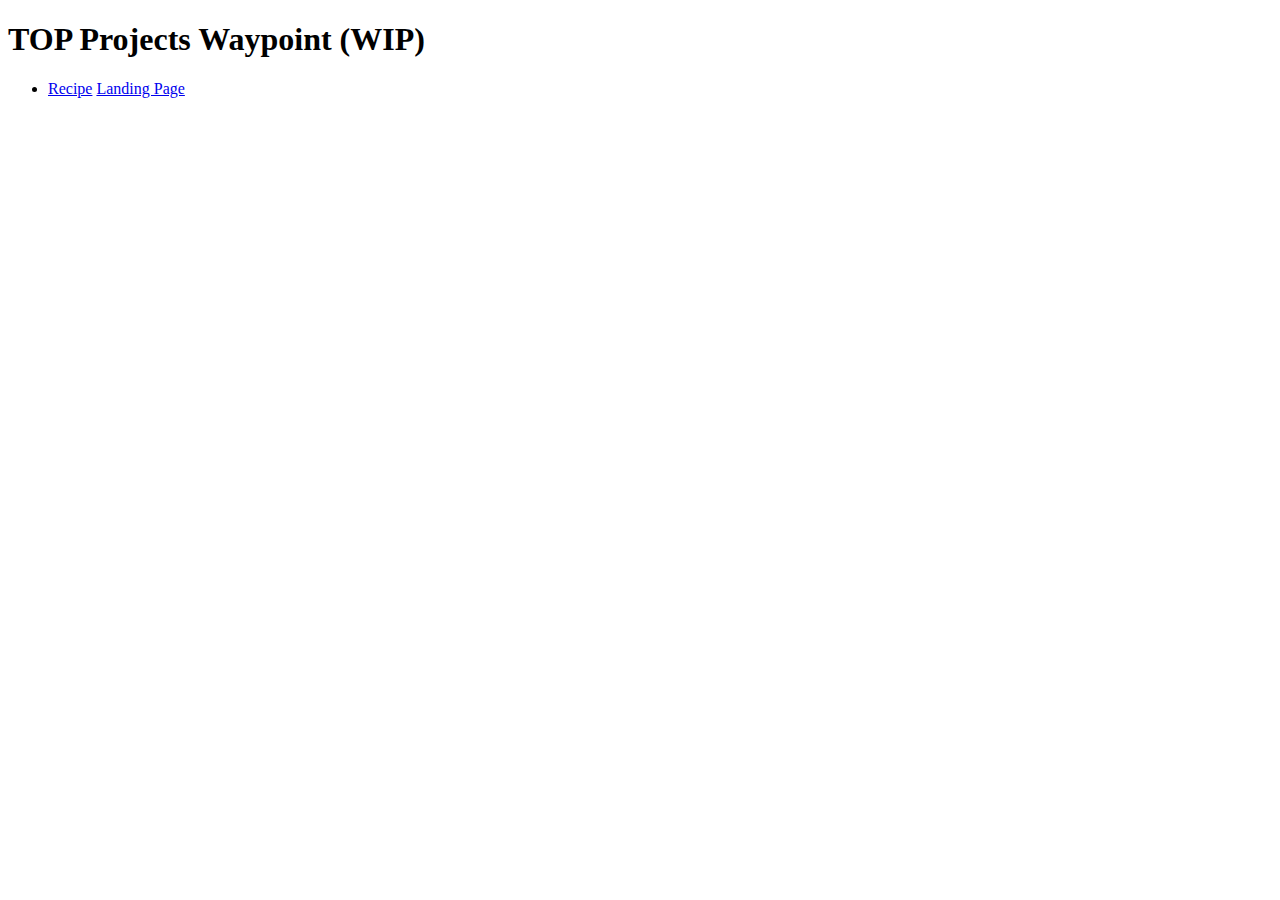
<file: index.html>
<!DOCTYPE html>
<html lang="en">
<head>
    <meta charset="UTF-8">
    <title>Project Waypoint</title>
</head>
<body>
    <h1>TOP Projects Waypoint (WIP)</h1>
    <ul>
        <li>
            <a href="1-recipes/index.html">Recipe</a>
            <a href="2-landing-page/index.html">Landing Page </a>
        </li>
    </ul>
</body>
</html>
</file>
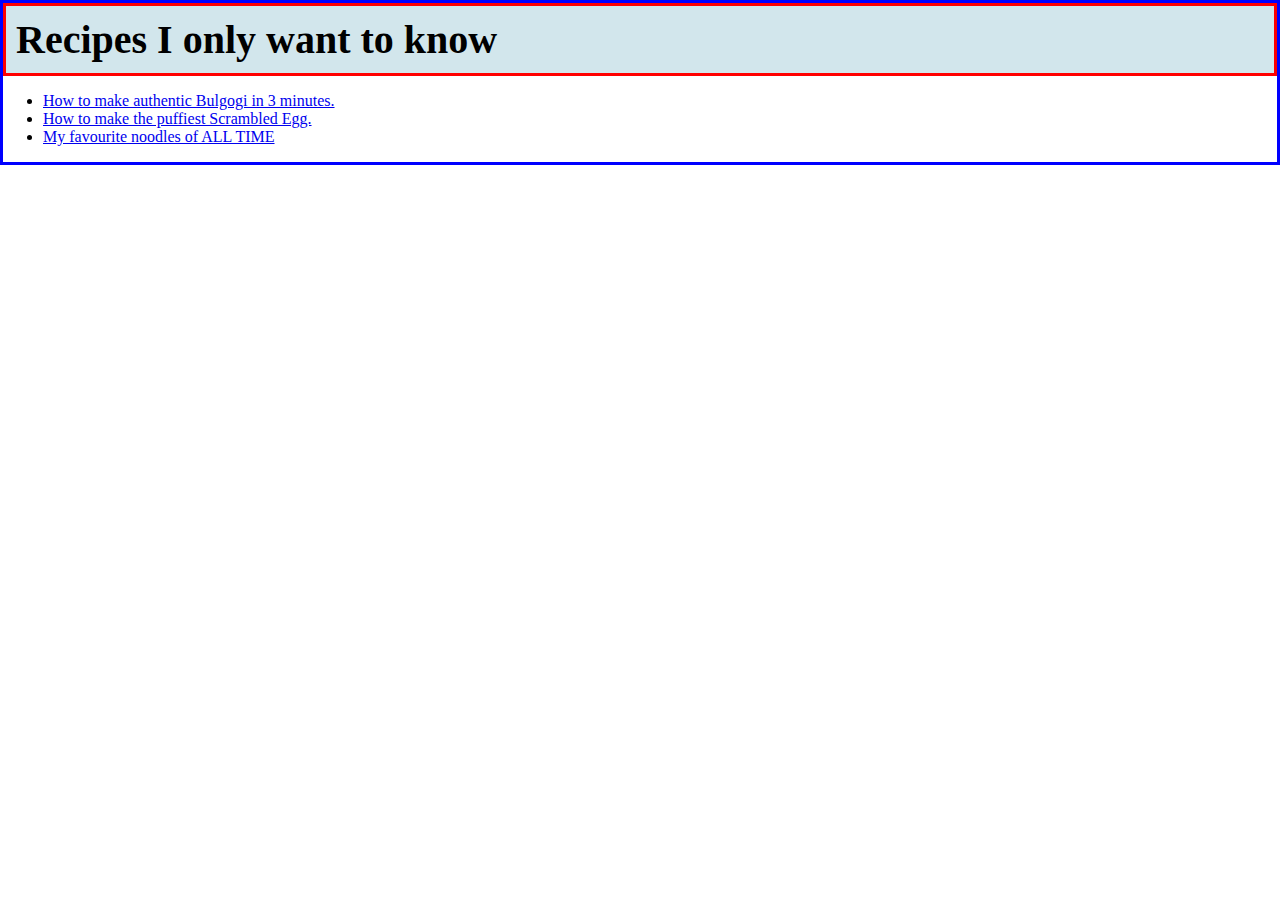
<file: 1-recipes/index.html>
<!DOCTYPE html>
<html lang="en">
    <head>
        <meta charset="utf-8">
        <link rel="stylesheet" href="style.css">
        <title> Recipe </title>
    </head>

    <body>
        <div class="heading">Recipes I only want to know</div>
        <ul>
            <li><a href="recipes/bulgogi.html">How to make authentic Bulgogi in 3 minutes.</a>
            </li>

            <li><a href="recipes/scramegg.html">How to make the puffiest Scrambled Egg.</a>
            </li>

            <li>
                <a href="recipes/beefnoodles.html">My favourite noodles of ALL TIME</a>
            </li>

        </ul>
        
    </body>
</html>
</file>
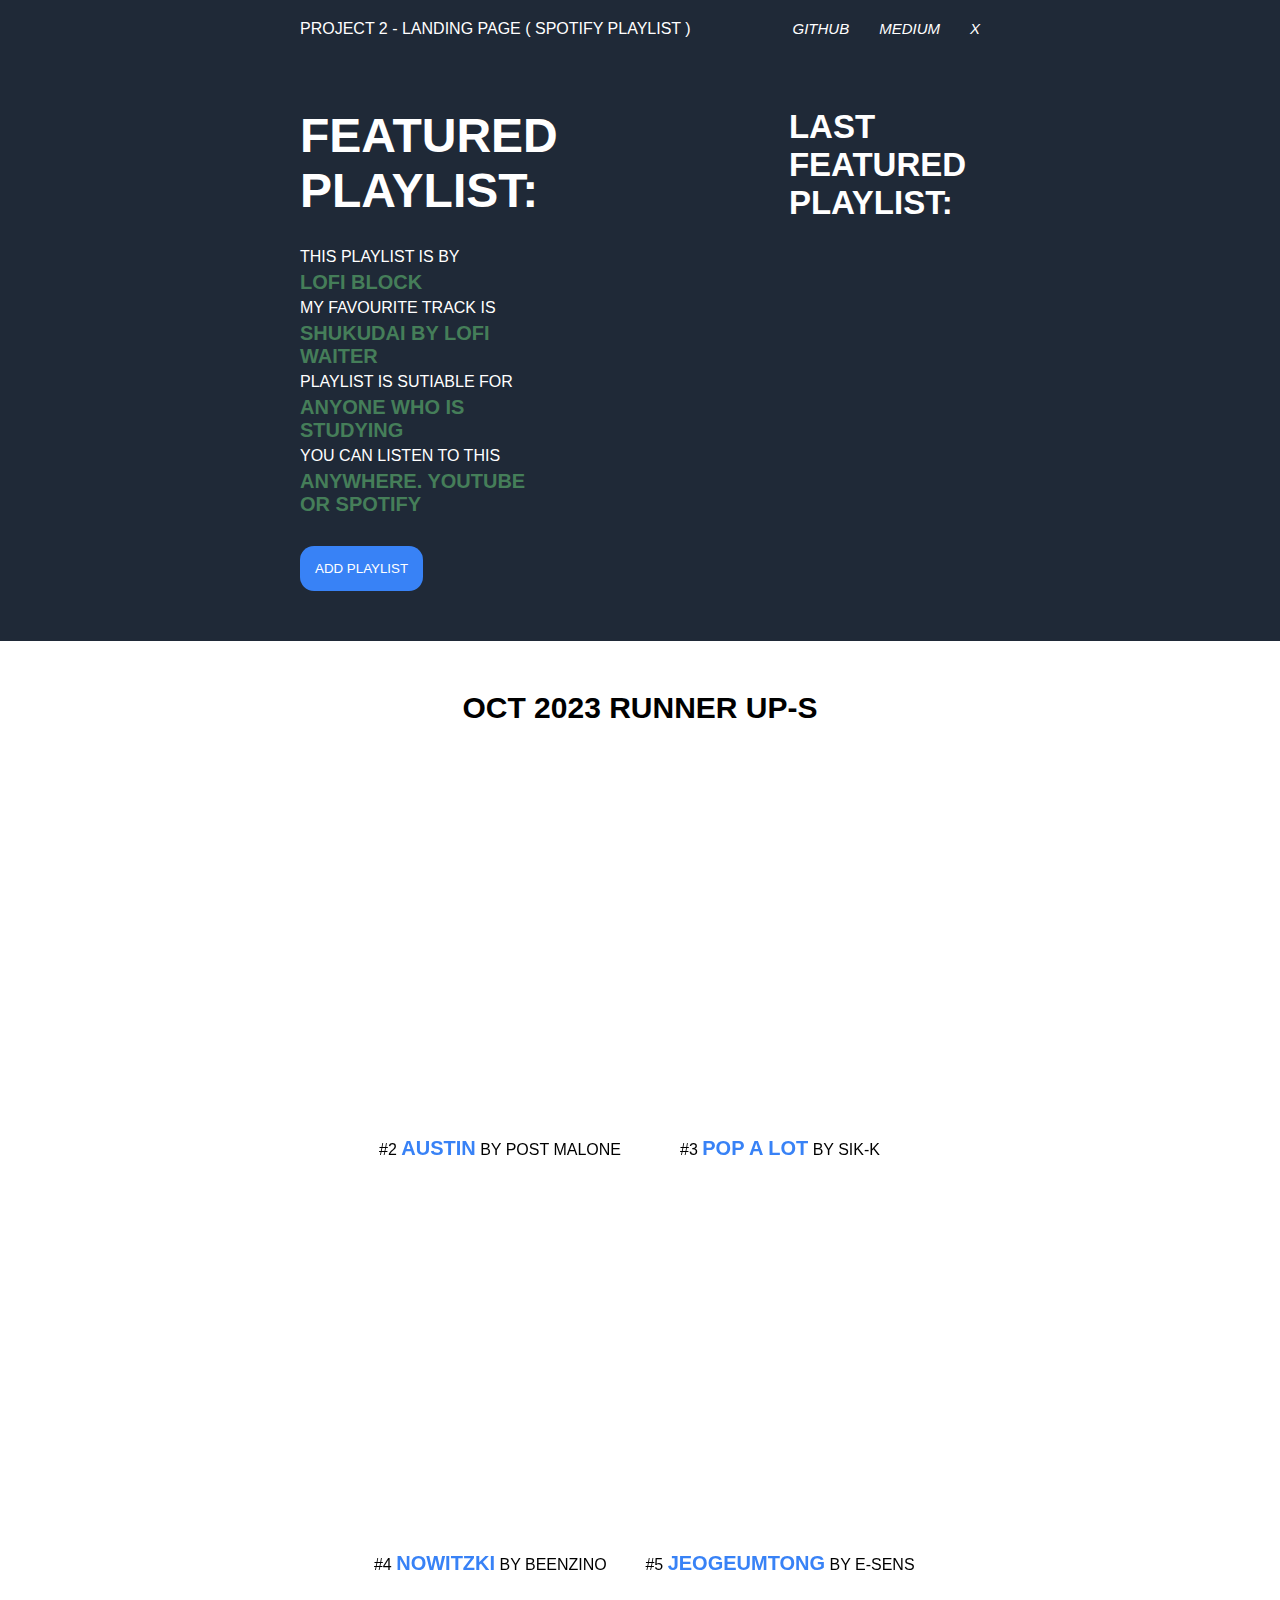
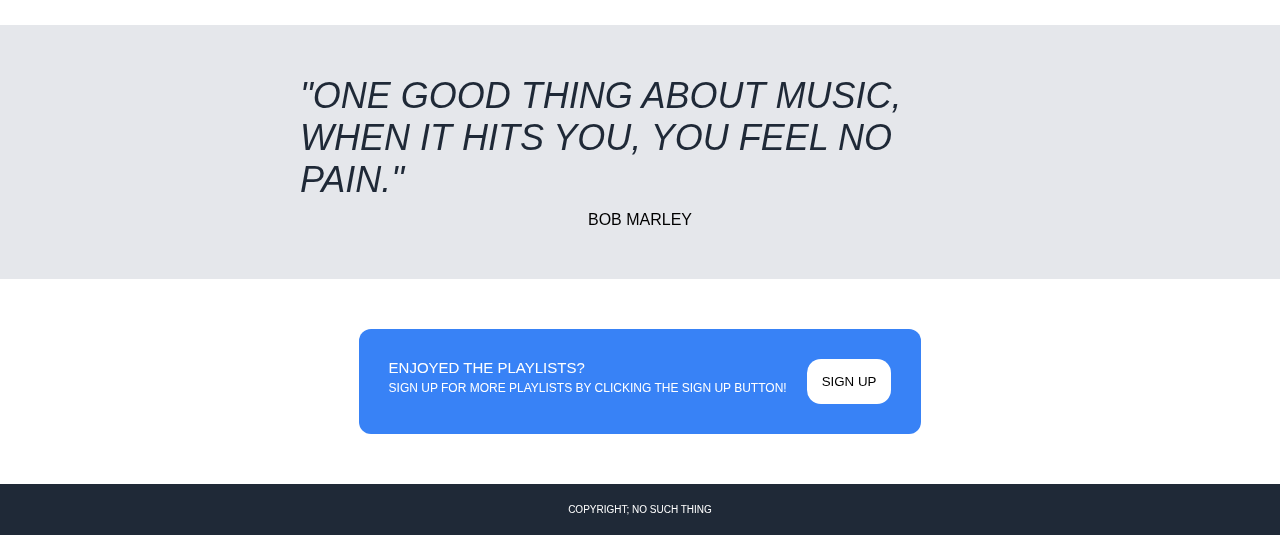
<file: 2-landing-page/index.html>
<!DOCTYPE html>
<html lang="en">
<head>
    <meta charset="UTF-8">
    <meta name="viewport" content="width=device-width, initial-scale=1.0">
    <link rel="stylesheet" href="style.css">
    <title>Project: Landing-page</title>
</head>

<body>
    <div class="header">
        <div class="logo">
                Project 2 - Landing Page ( Spotify Playlist )
        </div>
        <ul>
            <li><a href="#">Github</a></li>
            <li><a href="#">Medium</a></li>
            <li><a href="#">X</a></li>
        </ul>
    </div>

    <div class="intro">
        <div class="content">
            <div class="title">Featured Playlist:</div>
            <div class="content-list">
                <div>This playlist is by</div>
                <div><b>Lofi block</b></div>
                <div>My favourite track is</div>
                <div><b>Shukudai by LoFi Waiter</b></div>
                <div>Playlist is sutiable for</div>
                <div><b>Anyone who is studying</b></div>
                <div>You can listen to this</div>
                <div><b>anywhere. youtube or spotify</b></div>
            </div>
            <button class="content-button">ADD PLAYLIST</button>
        </div>
        <div class="featured-playlist">
            <iframe style="border-radius:12px" src="https://open.spotify.com/embed/playlist/671ZWlQMPSY2IO6Ot7b57V?utm_source=generator" width="100%" frameBorder="0" allowfullscreen="" allow="autoplay; clipboard-write; encrypted-media; fullscreen; picture-in-picture" loading="lazy"></iframe>
        </div>
        <div class="previous-featured">
            <div class="previous-title">
                LAST FEATURED PLAYLIST:
            </div>
            <div class="previous-playlist">
                <iframe style="border-radius:12px" src="https://open.spotify.com/embed/album/4N1fROq2oeyLGAlQ1C1j18?utm_source=generator" width="100%" frameBorder="0" allowfullscreen="" allow="autoplay; clipboard-write; encrypted-media; fullscreen; picture-in-picture" loading="lazy"></iframe>
            </div>
        </div>
    </div>

    <div class="playlists">
        <div class="playlists-header">
            Oct 2023 Runner Up-s
        </div>
        <div class="playlists-content">
            <div class="content-item">
                <iframe style="border-radius:12px" src="https://open.spotify.com/embed/album/6r1lh7fHMB499vGKtIyJLy?utm_source=generator" width="250" frameBorder="0" allowfullscreen="" allow="autoplay; clipboard-write; encrypted-media; fullscreen; picture-in-picture" loading="lazy"></iframe>
                <div class="text">#2 <b>AUSTIN</b> by Post Malone</div>
            </div>
            <div class="content-item">
                <iframe style="border-radius:12px" src="https://open.spotify.com/embed/album/1QbzttUvCTfS4Auh28FsVf?utm_source=generator" width="250" frameBorder="0" allowfullscreen="" allow="autoplay; clipboard-write; encrypted-media; fullscreen; picture-in-picture" loading="lazy"></iframe>                
                <div class="text">#3 <b>POP A LOT</b> by Sik-K</div>
            </div>
            <div class="content-item">
                <iframe style="border-radius:12px" src="https://open.spotify.com/embed/album/2ZcI7Sbm7s2yz8l8wvIyUq?utm_source=generator" width="250" frameBorder="0" allowfullscreen="" allow="autoplay; clipboard-write; encrypted-media; fullscreen; picture-in-picture" loading="lazy"></iframe>                
                <div class="text">#4 <b>NOWITZKI</b> by Beenzino</div>
            </div>
            <div class="content-item">
                <iframe style="border-radius:12px" src="https://open.spotify.com/embed/album/2A5ezsGN5jDoCwGQytDJ1I?utm_source=generator" width="250" frameBorder="0" allowfullscreen="" allow="autoplay; clipboard-write; encrypted-media; fullscreen; picture-in-picture" loading="lazy"></iframe>
                <div class="text">#5 <b>JEOGEUMTONG</b> by E-Sens</div>
            </div>
        </div>
    </div>
    <div class="quote-container">
        <div class="quote">"One good thing about music, when it hits you, you feel no pain."</div>
        <div class="author">Bob Marley</div>
    </div>
    <div class="subscription-container">
        <div class="container-2">
            <div class="subs-left">
                <div class="subs-left-header">Enjoyed the playlists?</div>
                <div class="subs-left-content">Sign up for more playlists by clicking the sign up button!</div>
            </div>
            <div class="subs-right">
                <button>Sign up</button>
            </div>
        </div>
    </div>
    <div class="bottom">
        Copyright; no such thing
    </div>
</body>
</html>
</file>
<file: 1-recipes/style.css>
body{
    margin: auto;
    font-family: Garamond;
    border: solid blue;
}

.heading{
    font-size: 40px;
    font-weight: 600;
    border: solid red;
    padding: 10px;
    background: rgb(210, 230, 236);
}
</file>
<file: 2-landing-page/style.css>
@import url('https://fonts.cdnfonts.com/css/hero-new');

body{
    font-family: 'Hero New', sans-serif;
    text-transform: uppercase;
    margin: auto;
    padding: 0;
}

b{
    font-size: 20px;
    font-weight: 600;
    color: #457e59;
}

iframe{
    display: flex;
    flex-grow: 1;
    min-height: 352px;
    height: 100%;
}

a,
.header,
.intro{
    background: #1F2937;
    color: white;
}

button{
    background: #3882F6;
    color: white;
    text-transform: uppercase;
    padding: 15px;
    border-radius: 14px;
    border: 0px;
    border-color: white;
    transition-duration: 0.5s;
}

button:hover{
    opacity: 0.5;
}


/* FIRST BOX */
.header{
    display: flex;
    flex-direction: row;
    justify-content: space-between;
    padding: 20px 300px;
}

ul{
    list-style: none;
    padding: 0px;
    margin: 0px;
    display: flex;
    align-items: center;
    gap: 30px;
}

a{
    text-decoration: none;
    font-size: 15px;
    font-style: italic;
}

/* SECOND BOX */

.intro{
    padding: 50px 300px;
    display: flex;
    flex-direction: row;
    justify-content: space-between;
    flex-wrap: wrap;
    gap: 20px;
}

.intro .content{
    display: flex;
    flex-direction: column;
    flex-basis: 0;
    flex-grow: 1;
    gap: 30px;
}

.title{
    font-size: 48px;
    font-weight: 800;
}

.content-list{
    display: flex;
    flex-direction: column;
    gap: 5px;
}

.content-button{
    margin-top: auto;
    align-self: flex-start;
}

.featured-playlist{
    display: flex;
    flex-basis: 0;
    flex-grow: 1;
}

.previous-featured{
    display: flex;
    flex-direction: column;
    justify-content: space-between;
    flex-basis: 0;
    flex-grow: 1;
    gap: 10px;
}

.previous-title{
    font-size: 33px;
    font-weight: 800;
}

/* THIRD BOX */
.playlists{
    display: flex;
    flex-direction: column;
    padding: 50px 300px;
    gap: 50px;
}

.playlists .playlists-header{
    font-size: 30px;
    font-weight: 700;
    text-align: center;
}

.playlists .playlists-content{
    display: flex;
    flex-direction: row;
    justify-content: center;
    gap: 30px;
    flex-wrap: wrap;
}

.playlists-content .content-item{
    display: flex;
    flex-direction: column;
    gap: 10px;
    align-items: center;
}

.text b{
    color: #3882F6;
}

/* FOURTH BOX */
.quote-container{
    background: #E5E7EB;
    padding: 50px 300px;
    display: flex;
    flex-direction: column;
    justify-items: center;
    align-items: center;
    gap: 10px;
}

.quote{
    font-size: 36px;
    font-style: italic;
    font-weight: 300;
    color: #1F2937
}

/* FIFTH BOX */
.subscription-container{
    display: flex;
    flex-direction: column;
    justify-content: center;
    align-items: center;
    background: white;
    padding: 50px 300px;
}
.container-2{
    display: flex;
    flex-direction: row;
    justify-content: center;
    gap: 20px;
    padding: 30px;
    background-color: #3882F6;
    border-radius: 12px;
    flex-wrap: wrap;
    flex: 0 1 0;
} 
.subs-left{
    display: flex;
    flex-direction: column;
    gap: 5px;
}
.subs-left-header{
    font-weight: 700px;
    font-size: 15px;
    color: white;
}
.subs-left-content{
    font-size: 12px;
    color: white;
}

.subs-right button{
    background: white;
    color: black;
}
/* SIXTH BOX */

.bottom{
    display:flex;
    justify-content: center;
    font-size: 10px;
    color: white;
    background: #1F2937;
    padding: 20px 300px;
}
</file>
